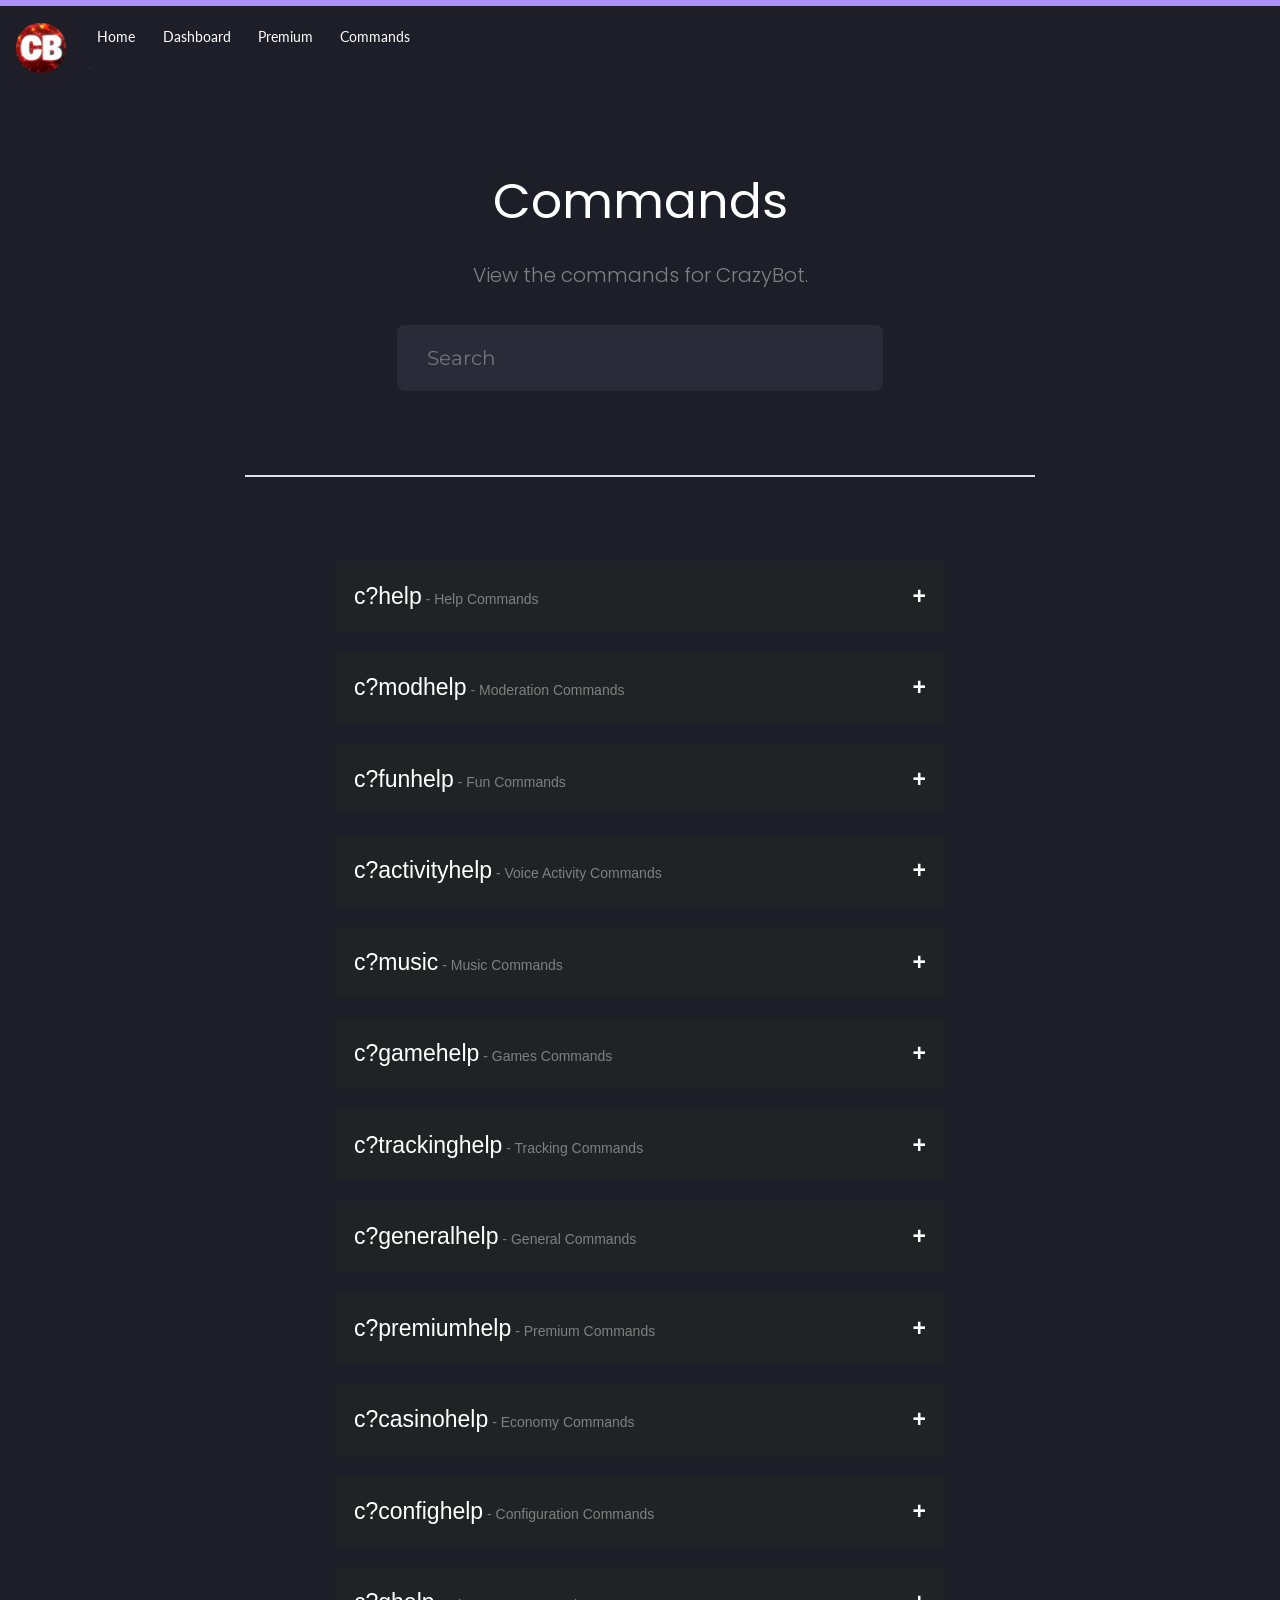
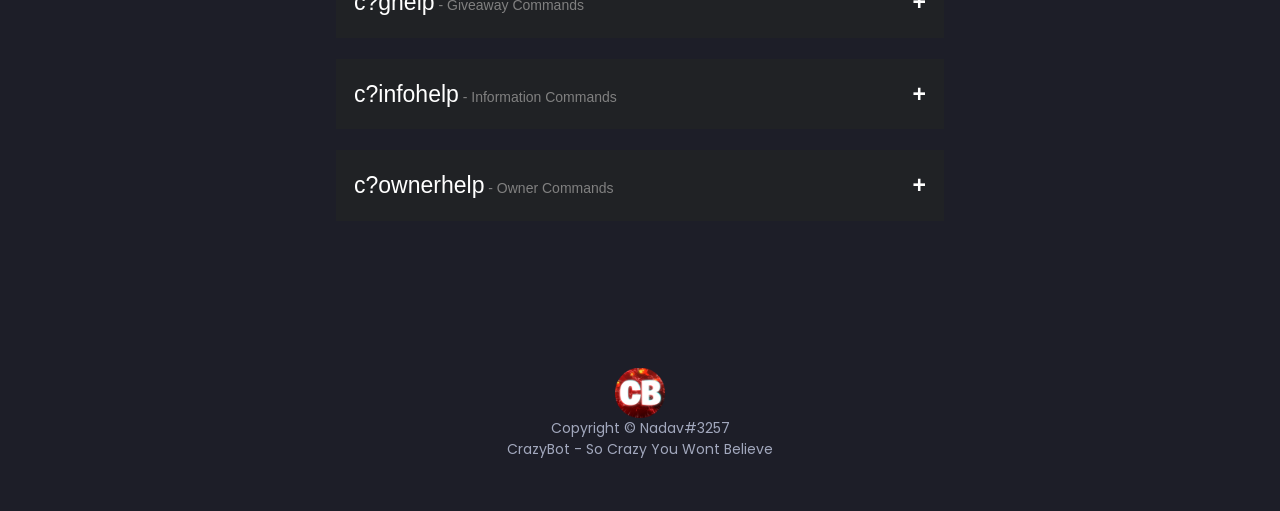
<file: commands.html>
<!DOCTYPE html>
<html lang="en">
<head>
    <meta charset="UTF-8">
    <meta name="viewport" content="width=device-width, initial-scale=1, shrink-to-fit=no">
    <link rel="icon" type="image/x-icon" href="assets/tabpic.ico"/>
    <link rel="stylesheet" href="css/bootstrap.min.css">
    <link rel="stylesheet" href="css/main.css">
    <link rel="stylesheet" href="css/now-ui-kit.css">
    <link href="https://fonts.googleapis.com/css?family=Poppins:300,400,600,700,800,900&display=swap" rel="stylesheet">
    <link href="https://fonts.googleapis.com/css?family=Montserrat:400,600,700,800,900&display=swap" rel="stylesheet">
    <link href="https://fonts.googleapis.com/css?family=Lato:300,400,600,700,800,900&display=swap" rel="stylesheet">
    <title>CrazyBotSite</title>
</head>
<body>
<nav class="navbar navbar-expand-lg bg-transparent">
    <button class="navbar-toggler" type="button" data-toggle="collapse" data-target="#navbarSupportedContent" aria-controls="navbarSupportedContent" aria-expanded="false" aria-label="Toggle navigation">
        <img src="assets/menuIcon.svg" width="20px" height="20px" style="max-width: none !important;">
    </button>
    <img src="assets/BotLogo.png" width="50" height="50">
    <div class="collapse navbar-collapse" id="navbarSupportedContent" style="margin-left: 20px !important">
        <ul class="navbar-nav mr-auto">
            <li class="nav-item active">
                <a class="nav-link" href="/index.html">Home <span class="sr-only">(current)</span></a>
            </li>
            <li class="nav-item">
                <a class="nav-link" href="/dashboard.html">Dashboard</a>
            </li>
            <li class="nav-item">
                <a class="nav-link" href="https://crazy-bots-premium-package.tebex.io/">Premium</a>
            </li>
            <li class="nav-item">
                <a class="nav-link" href="#/">Commands</a>
            </li>
        </ul>
</nav>
<div class="jumbotron text-center bg-transparent">
    <h1 class="commandstitle">Commands</h1>
    <p class="lead commandssub">View the commands for CrazyBot.</p>
    <hr>
    <input id="myInput" type="text" class="searchbox" placeholder="Search">
    <br>
    <br>
    <br>
    <br>
    <br>
    <div class="border"></div>
    <br>
    <br>
    <br>
    <div id="myCmd">
        <br>
        <button type="button" class="collapsible">c?help<span> - Help Commands</span></button>
        <div class="content">
            <h4 style="color: #cccccc;">Usage:</h4>
            <p>c?help</p>
            <p>c?modhelp</p>
            <p>c?funhelp</p>
            <p>c?confighelp</p>
            <p>c?activityhelp</p>
            <p>c?musichelp</p>
            <p>c?ghelp</p>
            <p>c?gamehelp</p>
            <p>c?trackinghelp</p>
            <p>c?infohelp</p>
            <p>c?generalhelp</p>
            <p>c?premiumhelp</p>
            <p>c?ownerhelp</p>
            <p>c?casinohelp</p>
        </div>
        <br>
        <br>
        <button type="button" class="collapsible">c?modhelp<span> - Moderation Commands</span></button>
        <div class="content">
            <h4 style="color: #cccccc;">Usage:</h4>
            <p>c?ban {mention user}</p>
            <p>c?kick {mention user}</p>
            <p>c?clear {amount}</p>
            <p>c?nuke</p>
            <p>c?slowmode {time}</p>
            <p>c?warn {mention user}</p>
            <p>c?warns {mention user}</p>
            </p>c?delete-warn {mention user} {amount}</p>
        </div>
        <br>
        <br>
        <button type="button" class="collapsible">c?funhelp<span> - Fun Commands</span></button>
        <div class="content">
            <h4 style="color: #cccccc;">Usage:</h4>
            <p>c?avatar</p>
            <p>c?hack</p>
            <p>c?kill</p>
            <p>c?8ball</p>
            <p>c?wanted</p>
            <p>c?jail</p>
            <p>c?rip</p>
            <p>c?math {problem}</p>
            <p>c?trigger</p>
            <p>c?shit</p>
            <p>c?beautiful</p>
            <p>c?youtube {comment}</p>
        </div>
        <br>
        <br>
        <button type="button" class="collapsible">c?activityhelp<span> - Voice Activity Commands</span></button>
        <div class="content">
            <h4 style="color: #cccccc;">Usage:</h4>
            <p>c?activity-yt</p>
            <p>c?activity-poker</p>
            <p>c?activity-fishing</p>
            <p>c?activity-betrayal</p>
        </div>
        <br>
        <br>
        <button type="button" class="collapsible">c?music<span> - Music Commands</span></button>
        <div class="content">
            <h4 style="color: #cccccc;">Usage:</h4>
            <p>c?play {Song}</p>
            <p>c?lyrics {Song}</p>
            <p>c?loop</p>
            <p>c?skip</p>
            <p>c?shuffle</p>
            <p>c?volume</p>
            <p>c?queue</p>
            <p>c?stop</p>
            <p>c?pause</p>
            <p>c?connect</p>
            <p>c?disconnect</p>
        </div>
        <br>
        <br>
        <button type="button" class="collapsible">c?gamehelp<span> - Games Commands</span></button>
        <div class="content">
            <h4 style="color: #cccccc;">Usage:</h4>
            <p>c?rps</p>
            <p>c?tictactoe</p>
            <p>c?snake</p>
            <p>c?trivia</p>
            <p>c?country-city</p>
        </div>
        <br>
        <br>
        <button type="button" class="collapsible">c?trackinghelp<span> - Tracking Commands</span></button>
        <div class="content">
            <h4 style="color: #cccccc;">Usage:</h4>
            <p>c?rank</p>
            <p>c?top</p>
            <p>c?message</p>
            <p>c?invite</p>
        </div>
        <br>
        <br>
        <button type="button" class="collapsible">c?generalhelp<span> - General Commands</span></button>
        <div class="content">
            <h4 style="color: #cccccc;">Usage:</h4>
            <p>c?helpme</p>
            <p>c?ping</p>
            <p>c?poll</p>
            <p>c?feedback</p>
            <p>c?ticket</p>
        </div>
        <br>
        <br>
        <button type="button" class="collapsible">c?premiumhelp<span> - Premium Commands</span></button>
        <div class="content">
            <h4 style="color: #cccccc;">Usage:</h4>
            <p>c?premium</p>
            <p>c?setprefix</p>
            <p>c?verify</p>
        </div>
        <br>
        <br>
        <button type="button" class="collapsible">c?casinohelp<span> - Economy Commands</span></button>
        <div class="content">
            <h4 style="color: #cccccc;">Usage:</h4>
            <p>c?sign up</p>
            <p>c?bal</p>
            <p>c?daily</p>
            <p>c?shop</p>
            <p>c?buy</p>
            <p>c?give-money</p>
            <p>c?add-money</p>
            <p>c?dep {amount}</p>
            <p>c?rob {username}</p>
            <p>c?coinflip</p>
            <p>c?slots</p>
            <p>c?with {amount}</p>
        </div>
        <br>
        <br>
        <button type="button" class="collapsible">c?confighelp<span> - Configuration Commands</span></button>
        <div class="content">
            <h4 style="color: #cccccc;">Usage:</h4>
            <p>c?setup</p>
            <p>c?setverifychannel</p>
            <p>c?setstaffrole</p>
            <p>c?setmemberole</p>
        </div>
        <br>
        <br>
        <button type="button" class="collapsible">c?ghelp<span> - Giveaway Commands</span></button>
        <div class="content">
            <h4 style="color: #cccccc;">Usage:</h4>
            <p>c?gstart</p>
            <p>c?reroll</p>
            <p>c?gcancel</p>
            <p>c?edit</p>
        </div>
        <br>
        <br>
        <button type="button" class="collapsible">c?infohelp<span> - Information Commands</span></button>
        <div class="content">
            <h4 style="color: #cccccc;">Usage:</h4>
            <p>c?links</p>
            <p>c?update</p>
            <p>c?bot-info</p>
            <p>c?user-info</p>
            <p>c?server-info</p>
        </div>
        <br>
        <br>
        <button type="button" class="collapsible">c?ownerhelp<span> - Owner Commands</span></button>
        <div class="content">
            <h4 style="color: #cccccc;">Usage:</h4>
            <p>c?serverlist</p>
            <p>c?eval</p>
        </div>
        <br>
        <br>
    </div>
</div>
</div>
<div class="footer">
    <div class="bot-footer">
        <img src="assets/BotLogo.png" width="50"><br />
        Copyright © Nadav#3257
        <br />
        CrazyBot - So Crazy You Wont Believe
    </div><br/>
</div>
</div>
<script src="https://code.jquery.com/jquery-3.3.1.slim.min.js" integrity="sha384-q8i/X+965DzO0rT7abK41JStQIAqVgRVzpbzo5smXKp4YfRvH+8abtTE1Pi6jizo" crossorigin="anonymous"></script>
<script src="https://cdnjs.cloudflare.com/ajax/libs/popper.js/1.14.7/umd/popper.min.js" integrity="sha384-UO2eT0CpHqdSJQ6hJty5KVphtPhzWj9WO1clHTMGa3JDZwrnQq4sF86dIHNDz0W1" crossorigin="anonymous"></script>
<script src="https://stackpath.bootstrapcdn.com/bootstrap/4.3.1/js/bootstrap.min.js" integrity="sha384-JjSmVgyd0p3pXB1rRibZUAYoIIy6OrQ6VrjIEaFf/nJGzIxFDsf4x0xIM+B07jRM" crossorigin="anonymous"></script>
<script src="js/now-ui-kit.min.js"></script>
</body>
</html>
</file>
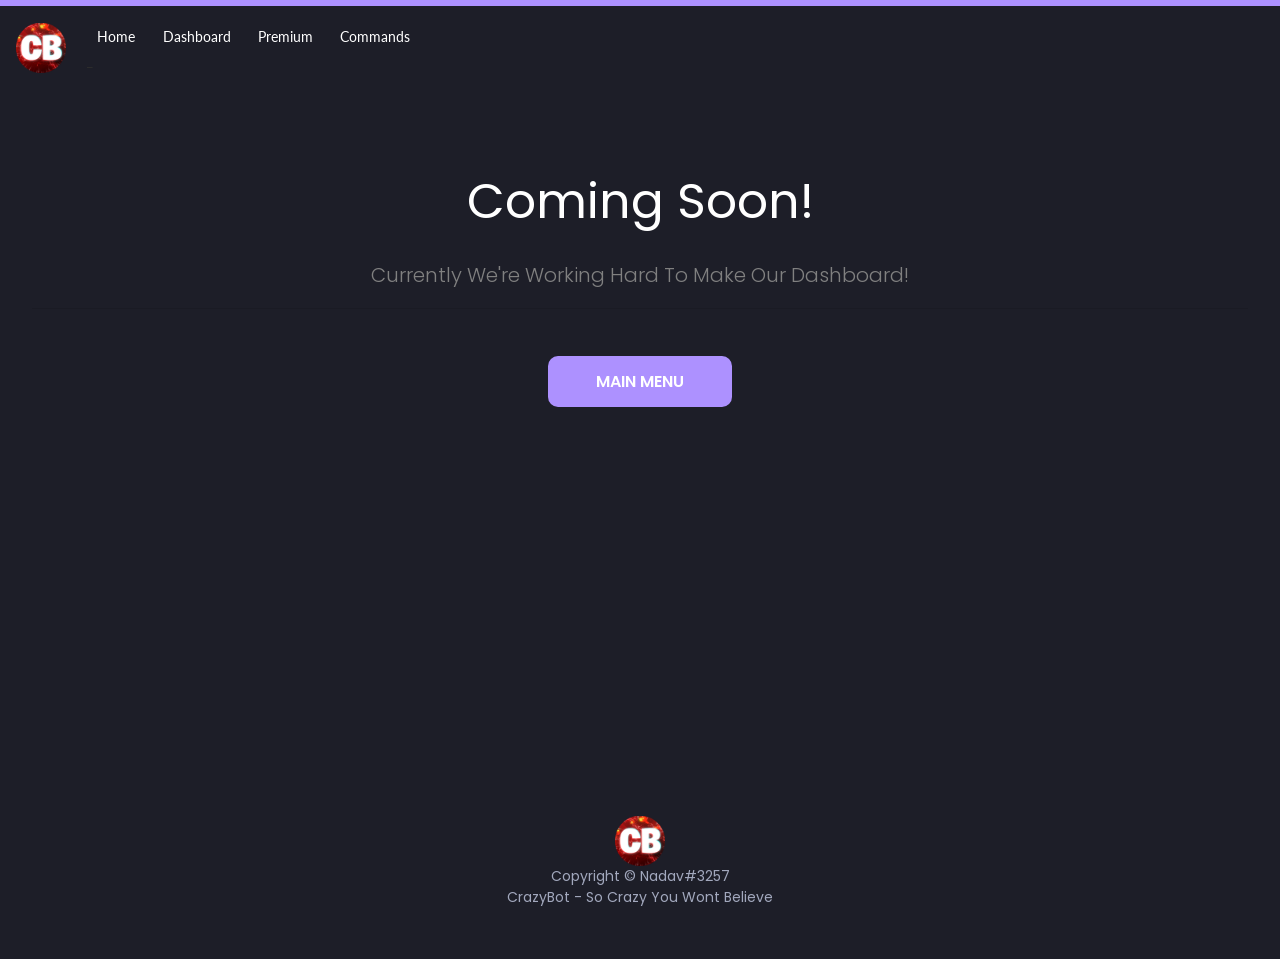
<file: dashboard.html>
<!DOCTYPE html>
<html lang="en">
<head>
    <meta charset="UTF-8">
    <meta name="viewport" content="width=device-width, initial-scale=1, shrink-to-fit=no">
    <link rel="icon" type="image/x-icon" href="assets/tabpic.ico"/>
    <link rel="stylesheet" href="css/bootstrap.min.css">
    <link rel="stylesheet" href="css/main.css">
    <link rel="stylesheet" href="css/now-ui-kit.css">
    <link href="https://fonts.googleapis.com/css?family=Poppins:300,400,600,700,800,900&display=swap" rel="stylesheet">
    <link href="https://fonts.googleapis.com/css?family=Montserrat:400,600,700,800,900&display=swap" rel="stylesheet">
    <link href="https://fonts.googleapis.com/css?family=Lato:300,400,600,700,800,900&display=swap" rel="stylesheet">
    <title>CrazyBotSite</title>
</head>
<body>
<nav class="navbar navbar-expand-lg bg-transparent">
    <button class="navbar-toggler" type="button" data-toggle="collapse" data-target="#navbarSupportedContent" aria-controls="navbarSupportedContent" aria-expanded="false" aria-label="Toggle navigation">
        <img src="assets/menuIcon.svg" width="20px" height="20px" style="max-width: none !important;">
    </button>
    <img src="assets/BotLogo.png" width="50" height="50">
    <div class="collapse navbar-collapse" id="navbarSupportedContent" style="margin-left: 20px !important">
        <ul class="navbar-nav mr-auto">
            <li class="nav-item active">
             <a class="nav-link" href="/index.html">Home <span class="sr-only">(current)</span></a>
            </li>
            <li class="nav-item">
                <a class="nav-link" href="#/">Dashboard</a>
            </li>
            <li class="nav-item">
                <a class="nav-link" href="https://crazy-bots-premium-package.tebex.io/">Premium</a>
            </li>
            <li class="nav-item">
                <a class="nav-link" href="/commands.html">Commands</a>
            </li>
        </ul>
</nav>
            </div>
        </div>
    </div>
    <div class="jumbotron text-center bg-transparent">
        <h1 class="commandstitle">Coming Soon!</h1>
        <p class="lead commandssub">Currently We're Working Hard To Make Our Dashboard!</p>
        <hr><br />
                <a class="btn btn-primary btn-lg" href="/index.html" target="_blank"role="button">Main Menu</a>
            </div><br /><br /><br /><br /><br /><br /><br /><br /><br /><br /><br /><br /><br />
        </div>
    </div>
    <div class="footer">
        <div class="bot-footer">
            <img src="assets/BotLogo.png" width="50"><br />
            Copyright © Nadav#3257
            <br />
            CrazyBot - So Crazy You Wont Believe
        </div><br/>
    </div>
</div>
<script src="https://code.jquery.com/jquery-3.3.1.slim.min.js" integrity="sha384-q8i/X+965DzO0rT7abK41JStQIAqVgRVzpbzo5smXKp4YfRvH+8abtTE1Pi6jizo" crossorigin="anonymous"></script>
<script src="https://cdnjs.cloudflare.com/ajax/libs/popper.js/1.14.7/umd/popper.min.js" integrity="sha384-UO2eT0CpHqdSJQ6hJty5KVphtPhzWj9WO1clHTMGa3JDZwrnQq4sF86dIHNDz0W1" crossorigin="anonymous"></script>
<script src="https://stackpath.bootstrapcdn.com/bootstrap/4.3.1/js/bootstrap.min.js" integrity="sha384-JjSmVgyd0p3pXB1rRibZUAYoIIy6OrQ6VrjIEaFf/nJGzIxFDsf4x0xIM+B07jRM" crossorigin="anonymous"></script>
<script src="js/now-ui-kit.min.js"></script>
</body>
</html>
</file>
<file: css/main.css>
body {
    font-family: 'Poppins', sans-serif !important;
    background-color: #1D1E28;
    color: #fff;
    -webkit-font-smoothing: antialiased;
    -moz-osx-font-smoothing: grayscale;
    text-rendering: optimizeLegibility;
    border-top: 6px #AD91FF solid !important;
    font-size: 16px;
}

.nav-link {
     font-size: 14px !important;
     background: transparent !important;
     font-family: Lato, sans-serif !important;
     text-transform: capitalize !important;
 }
 .nav-link:hover {
     background: transparent !important;
     color: #AD91FF !important;
     font-weight: bold !important;
 }

 .login-btn {
     border: 2px solid #AD91FF !important;
     font-size: 10px !important;
 }
 .login-btn:hover {
     background: #AD91FF !important;
 }
.navbar {
    box-shadow: none !important
}

.navbar-brand {
    font-size: 25px !important
}

.navbar-toggler-icon {
    color: #fff !important
}

.btn {
    border-radius: 10px !important;
    font-size: 16px !important;
    font-weight: 600 !important;
    text-transform: uppercase !important;
    -webkit-border-radius: 10px !important;
    -moz-border-radius: 10px !important;
    -ms-border-radius: 10px !important;
    -o-border-radius: 10px !important;
}

.btn-primary {
    background-color: #AD91FF!important
}
.btn-secondary {
    background-color: #2C2F33 !important
}
.heading {
    padding: 160px 50px !important;
    color: #fff !important;
    background-image: url("../assets/wavy-purple-by-nouridio.svg") !important;
    background-position: bottom !important;
    background-size: 300% !important;
    background-repeat: no-repeat !important;
}

.title {
    line-height: 90px !important;
    margin-bottom: -2px !important;
    font-size: 36px !important
}

.subtitle {
    color: rgba(255, 255, 255, 0.685) !important;
    font-size: 16px !important;
    font-family: 'Lato', sans-serif;
}


.features {
    text-align: center !important;
    background: #AD91FF !important;
    padding: 60px 50px !important;
    background-image: url("../assets/wavy-dark-by-nouridio.svg") !important;
    background-position: bottom !important;
    background-size: 200% !important;
    background-repeat: no-repeat !important;
}
.features .title {
    font-size: 40px !important;
    color: #ffffff !important;
    line-height: 70px !important;
}

.features .subtitle {
    font-size: 20px !important;
    color: #a2a8bd;
}

.features .card-body {
    text-align: left !important;
}

.features .card-title {
    margin: 0 0 -3px !important;
}
.cards {
    margin-top: 30px !important;
}

.card {
    border-radius: 5px !important;
    box-shadow: none !important;
}

.card-title {
    font-size: 28px !important;
    font-weight: 600 !important;
    color: #AD91FF !important;
}

.statistics {
    text-align: center !important;
    padding-top: 300px !important;
}

.statistics .card-body{
    padding: 0 !important;
    height: 280 !important;
    width: 332 !important;
    max-height: 280 !important;
    max-width: 332 !important;
}

.statistics .title {
    font-size: 40px !important;
    color: #ffffff !important;
    line-height: 70px !important;
}

.statistics .subtitle {
    font-size: 20px !important;
    color: #a2a8bd;
}

.card.statistic {
    background: transparent !important;
    box-shadow: none !important;
    color: #f7f7f7 !important;
}


.page_end {
    background-image: url("../assets/wavy-light-by-nouridio.svg") !important;
    background-position: bottom !important;
    background-size: 200% !important;
    background-repeat: no-repeat !important;
}
.start {
    padding: 60px 50px !important
}

.start .card {
    background: transparent !important;
    color: #f6f9ff !important;
}

.features .card {
    background: #1D1E28;
    border-radius: 22px !important;
    border: 4px solid #AD91FF;
}
.features .card-text {
color: rgba(255, 255, 255, 0.46) !important
}

.features .card-body {
    padding: 40px 40px 40px 30px !important;
}

.navbar-toggler-icon {
    color: #fff !important
}
.footer {
    text-align: center !important;
    padding: 5px 6px !important;
    color: #ecf2ff;
    padding: 30px 30px !important
}

.footer .nouridio {
    font-family: 'Montserrat' !important;
    font-style: normal !important;
    font-weight: 600 !important;
    font-size: 16px !important;
    line-height: 5px !important;
    letter-spacing: 0.15em !important;
    font-variant: small-caps !important;
}

.footer .nouridio a {
    color: #AD91FF !important;
    text-decoration: none !important;
}

.footer .bot-footer {
    text-align: center !important;
    color: #a2a8bd !important
}

.commandstitle {
    color: #ffffff;
}
.commandssub {
    color: gray;
}
.searchbox {
    background-color: #2b2a38;
    padding: 15px 27px;
    font-size: 20px;
    color: #ccc;
    border: 3px solid #2b2a38;
    border-radius: 8px;
    width: 40%;
}
.border {
    width: 65%;
    height: 2px;
    background: #fff;
    margin-left: 17.5%;
}
.collapsible {
    background-color: #202225;
    color: white;
    cursor: pointer;
    padding: 18px;
    width: 50%;
    border: none;
    text-align: left;
    outline: none;
    font-size: 23px;
    font-family: -apple-system, BlinkMacSystemFont, 'Segoe UI', Roboto, Oxygen, Ubuntu, Cantarell, 'Open Sans', 'Helvetica Neue', sans-serif;
  }
  .collapsible span {
    font-size: 14px;
    color: grey;
}
.collapsible:after {
    content: '\002B';
    color: white;
    font-weight: bold;
    float: right;
    margin-left: 5px;
  }
  
  .active:after {
    content: "\2212";
  }
  .content {
    padding: 0 18px;
    width: 50%;
    margin-left: 25%;
    overflow: hidden;
    transition: max-height 0.3s ease-out;
    background-color: #2f3136;
    color: #6a707a;
    text-align: left;
    display: none;
  }
  .content h4 {
    margin-top: 12px;
    font-size: 20px;
    font-family: 'Cairo';
  }

  .card{
    background-color: rgb(255, 251, 251);
    color: red;
    max-width: 360px;
    display: flex;
    flex-direction: column;
    overflow: hidden;
    border-radius: 2rem;
    box-shadow: 0px 1rem 1.5rem rgba(0,0,0,0.5);
  }
  
  .card .banner{
    background-position: center;
    background-repeat: no-repeat;
    background-size: cover;
    height: 11rem;
    display: flex;
    align-items: flex-end;
    justify-content: center;
    box-sizing: border-box;
  }
  .card .banner img{
    background-color: #fff;
    width: 8rem;
    height: 8rem;
    box-shadow: 0 0.5rem 1rem rgba(0,0,0,0.3);
    border-radius: 50%;
    transform: translateY(50%);
    transition: transform 200ms cubic-bezier(0.18, 0.89, 0.32, 1.28);
  }
  
  .card .banner img:hover{
    transform: translateY(50%) scale(1.3);
  }
  
  .card h2.name{
    text-align: center;
    padding: 0 2rem 0.5rem;
    margin: 0;
  }
  
  .card .title{
    color: #a0a0a0;
    font-size: 0.85rem;
    text-align: center;
    padding: 0 2rem 1.2rem;
  }
  
  .card .actions{
    padding: 0 2rem 1.2rem;
    display: flex;
    flex-direction: column;
    order: 99;
  }
  
  .card .actions .follow-info{
    padding: 0 0 1rem;
    display: flex;
  }
  
  .card .actions .follow-info h2{
    text-align: center;
    width: 50%;
    margin: 0;
    box-sizing: border-box;
  }
  
  .card .actions .follow-info h2 a{
    text-decoration: none;
    padding: 0.8rem;
    display: flex;
    flex-direction: column;
    border-radius: 0.8rem;
    transition: background-color 100ms ease-in-out;
  }
  
  .card .actions .follow-info h2 a span{
    color: #1c9eff;
    font-weight: bold;
    transform-origin: bottom;
    transform: scaleY(1.3);
    transition: color 100ms ease-in-out;
  }
  
  .card .actions .follow-info h2 a small{
    color: #afafaf;
    font-size: 0.85rem;
    font-weight: normal;
  }
  
  .card .actions .follow-info h2 a:hover{
    background-color: #f2f2f2;
  }
  
  .card .actions .follow-info h2 a:hover span{
    color: #007ad6;
  }
  
  .card .actions .follow-btn button{
    color: inherit;
    font: inherit;
    font-weight: bold;
    background-color: #ffd01a;
    width: 100%;
    border: none;
    padding: 1rem;
    outline: none;
    box-sizing: border-box;
    border-radius: 1.5rem/50%;
    transition: background-color 100ms ease-in-out, transform 200ms cubic-bezier(0.18, 0.89, 0.32, 1.28);
  }
  
  .card .actions .follow-btn button:hover{
    background-color: #efb10a;
    transform: scale(1.1);
  }
  
  .card .actions .follow-btn button:active{
    background-color: #e8a200;
    transform: scale(1);
  }
</file>
